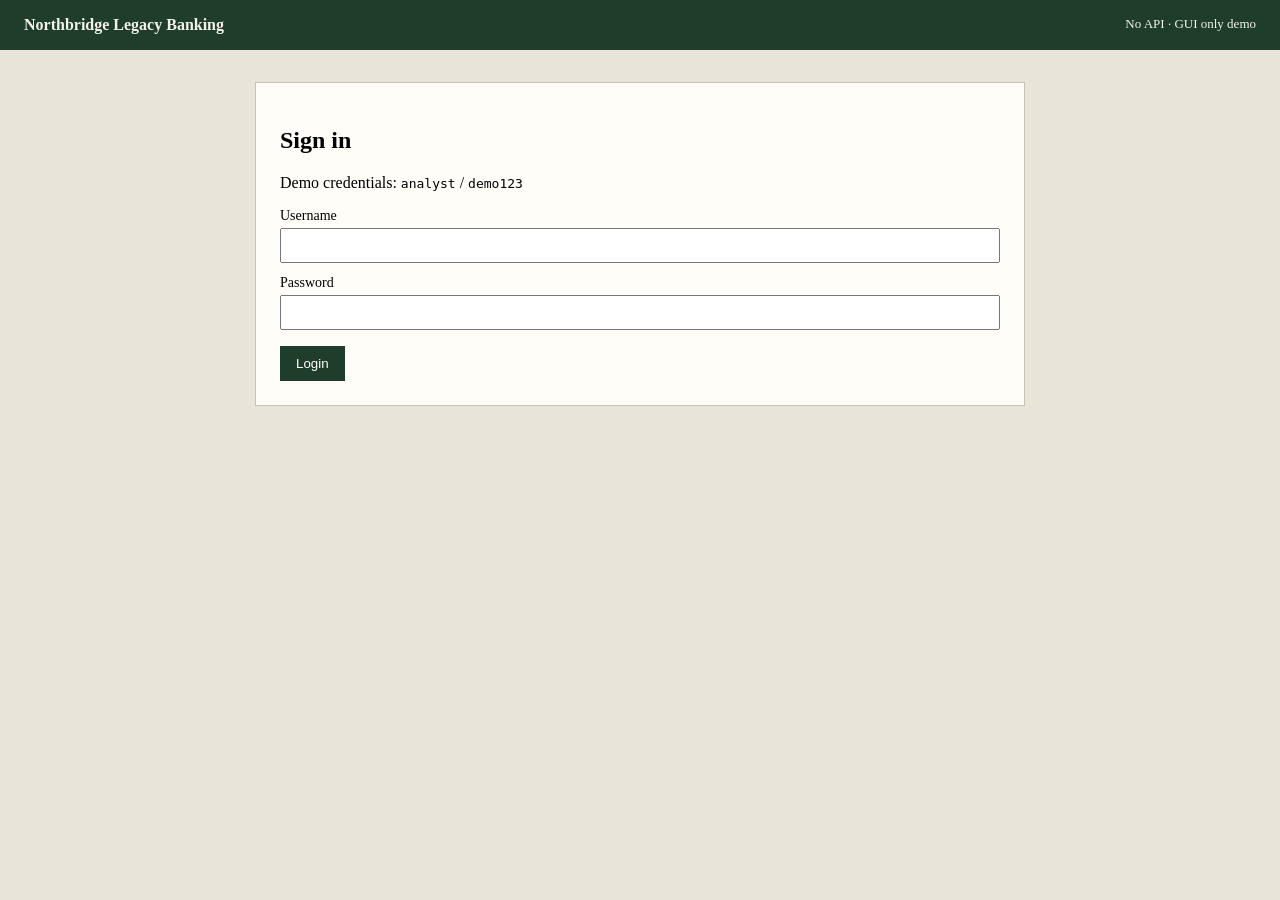
<file: gui_connectors/mock_portal/index.html>
<!DOCTYPE html>
<html lang="en">
<head>
  <meta charset="UTF-8" />
  <title>Legacy Bank Portal — Demo</title>
  <style>
    body { font-family: Georgia, serif; background: #e8e4d9; margin: 0; }
    header { background: #1f3d2b; color: #f4f1ea; padding: 16px 24px; }
    main { max-width: 720px; margin: 32px auto; padding: 24px; background: #fffdf8; border: 1px solid #c9c2b2; }
    label { display: block; margin-top: 12px; font-size: 14px; }
    input { width: 100%; padding: 8px; margin-top: 4px; box-sizing: border-box; }
    button { margin-top: 16px; padding: 10px 16px; background: #1f3d2b; color: white; border: 0; cursor: pointer; }
    .error { color: #8b1e1e; margin-top: 12px; }
    .nav a { margin-right: 16px; color: #1f3d2b; }
    table { width: 100%; border-collapse: collapse; margin-top: 16px; }
    th, td { border-bottom: 1px solid #ddd; padding: 8px; text-align: left; font-size: 14px; }
    .hidden { display: none; }
  </style>
</head>
<body>
  <header>
    <strong>Northbridge Legacy Banking</strong>
    <span style="float:right;font-size:13px;">No API · GUI only demo</span>
  </header>
  <main>
    <section id="login-view">
      <h1>Sign in</h1>
      <p>Demo credentials: <code>analyst</code> / <code>demo123</code></p>
      <label>Username <input id="username" data-testid="username" /></label>
      <label>Password <input id="password" type="password" data-testid="password" /></label>
      <button id="login-btn" data-testid="login-btn">Login</button>
      <div id="login-error" class="error hidden" data-testid="login-error">Invalid credentials</div>
    </section>

    <section id="home-view" class="hidden">
      <nav class="nav">
        <a href="#" id="nav-accounts" data-testid="nav-accounts">Accounts</a>
        <a href="#" id="nav-statements" data-testid="nav-statements">Statements</a>
        <a href="#" id="logout" data-testid="logout">Logout</a>
      </nav>
      <h1>Welcome, Analyst</h1>
      <p>Select <strong>Statements</strong> to download the monthly CSV export.</p>
    </section>

    <section id="accounts-view" class="hidden">
      <nav class="nav">
        <a href="#" id="nav-home-from-accounts">Home</a>
        <a href="#" id="nav-statements-2" data-testid="nav-statements-2">Statements</a>
      </nav>
      <h1>Accounts</h1>
      <table>
        <thead><tr><th>Account</th><th>Name</th><th>Balance</th></tr></thead>
        <tbody>
          <tr><td>ACC-1001</td><td>Operating</td><td>$128,400.00</td></tr>
          <tr><td>ACC-2002</td><td>Collections Sweep</td><td>$42,150.00</td></tr>
        </tbody>
      </table>
    </section>

    <section id="statements-view" class="hidden">
      <nav class="nav">
        <a href="#" id="nav-home-from-statements">Home</a>
        <a href="#" id="nav-accounts-2">Accounts</a>
      </nav>
      <h1>Statements</h1>
      <p>Period: September 2026 · Account ACC-1001</p>
      <button id="download-csv" data-testid="download-csv">Download statement CSV</button>
      <p id="download-status" data-testid="download-status" class="hidden">Download started.</p>
    </section>
  </main>
  <script>
    const USER = "analyst";
    const PASS = "demo123";
    const views = ["login-view", "home-view", "accounts-view", "statements-view"];
    function show(id) {
      views.forEach(v => document.getElementById(v).classList.add("hidden"));
      document.getElementById(id).classList.remove("hidden");
    }
    document.getElementById("login-btn").onclick = () => {
      const u = document.getElementById("username").value.trim();
      const p = document.getElementById("password").value;
      if (u === USER && p === PASS) {
        document.getElementById("login-error").classList.add("hidden");
        show("home-view");
      } else {
        document.getElementById("login-error").classList.remove("hidden");
      }
    };
    document.getElementById("nav-accounts").onclick = (e) => { e.preventDefault(); show("accounts-view"); };
    document.getElementById("nav-accounts-2").onclick = (e) => { e.preventDefault(); show("accounts-view"); };
    document.getElementById("nav-statements").onclick = (e) => { e.preventDefault(); show("statements-view"); };
    document.getElementById("nav-statements-2").onclick = (e) => { e.preventDefault(); show("statements-view"); };
    document.getElementById("nav-home-from-accounts").onclick = (e) => { e.preventDefault(); show("home-view"); };
    document.getElementById("nav-home-from-statements").onclick = (e) => { e.preventDefault(); show("home-view"); };
    document.getElementById("logout").onclick = (e) => { e.preventDefault(); show("login-view"); };
    document.getElementById("download-csv").onclick = () => {
      const csv = [
        "statement_id,account_id,txn_date,description,amount,currency",
        "STMT-SEP-01,ACC-1001,2026-09-02,Wire in CUST-ACME PO-8891,4200.00,USD",
        "STMT-SEP-02,ACC-1001,2026-09-05,ACH CUST-GLOBEX INV-3001,15000.00,USD",
        "STMT-SEP-03,ACC-1001,2026-09-12,Partial CUST-NORTH INV-2001,5000.00,USD",
        "STMT-SEP-04,ACC-1001,2026-09-18,Bank fee,-25.00,USD",
      ].join("\n");
      const blob = new Blob([csv], { type: "text/csv" });
      const url = URL.createObjectURL(blob);
      const a = document.createElement("a");
      a.href = url;
      a.download = "bank_statement_ACC-1001_2026-09.csv";
      a.click();
      URL.revokeObjectURL(url);
      document.getElementById("download-status").classList.remove("hidden");
    };
  </script>
</body>
</html>
</file>
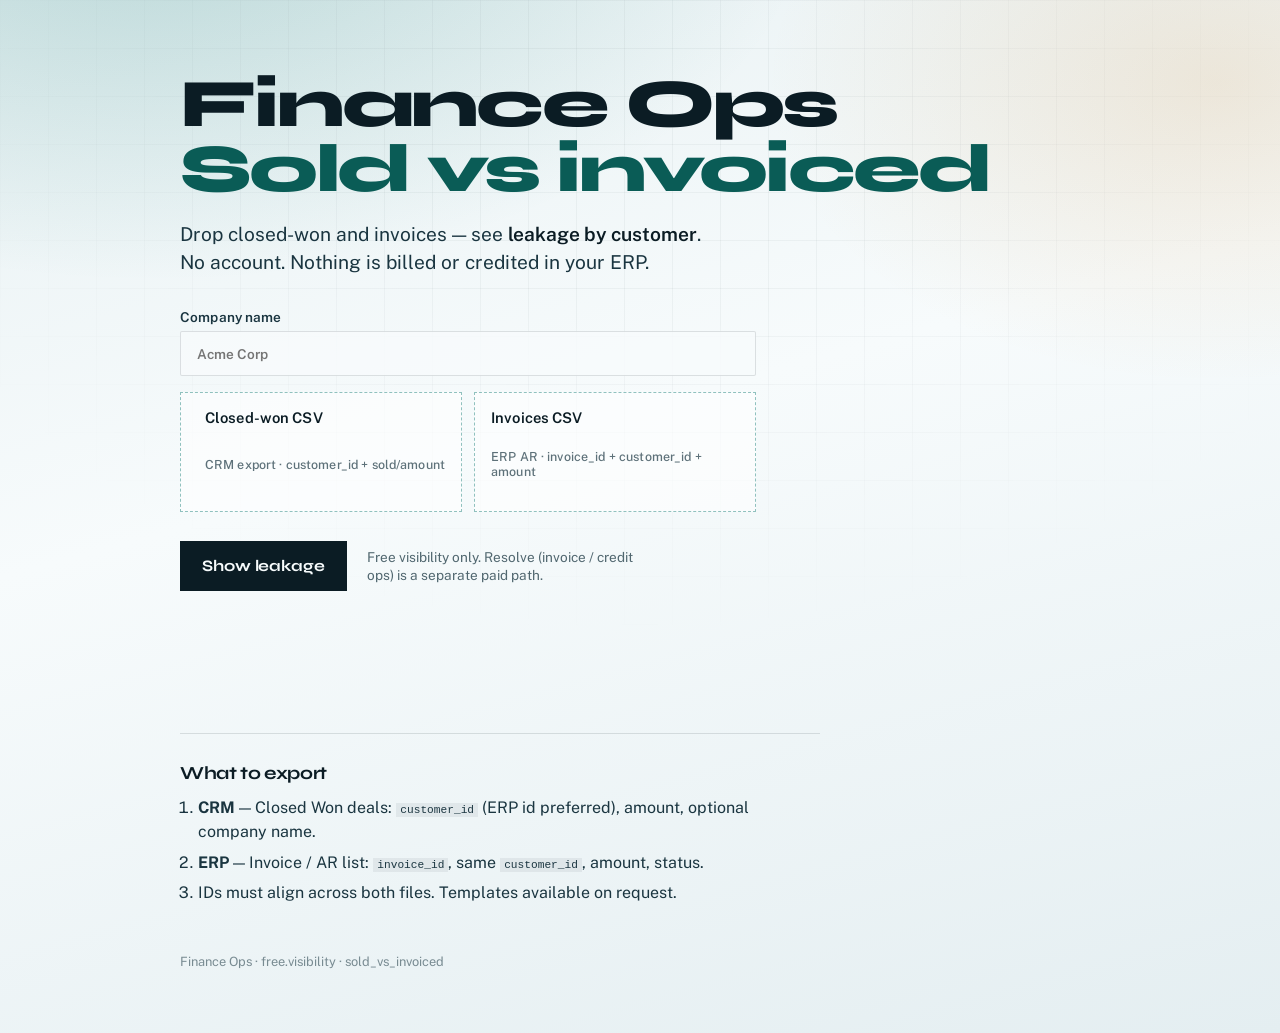
<file: finance_ops/web/leakage.html>
<!DOCTYPE html>
<html lang="en">
<head>
  <meta charset="UTF-8" />
  <meta name="viewport" content="width=device-width, initial-scale=1" />
  <title>Finance Ops — Sold vs invoiced leakage</title>
  <meta name="description" content="Upload closed-won and invoices. See sold vs invoiced leakage by customer — free, no account, nothing written to your ERP." />
  <link rel="preconnect" href="https://fonts.googleapis.com" />
  <link rel="preconnect" href="https://fonts.gstatic.com" crossorigin />
  <link href="https://fonts.googleapis.com/css2?family=Public+Sans:wght@400;500;600&family=Syne:wght@600;700;800&display=swap" rel="stylesheet" />
  <style>
    :root {
      --ink: #0b1c24;
      --ink-soft: #1a3540;
      --fog: #d7e4e8;
      --mist: #eef4f6;
      --paper: #f7fbfc;
      --teal: #0f7a72;
      --teal-deep: #0a5c56;
      --amber: #c47a1a;
      --danger: #9b2c2c;
      --line: rgba(11, 28, 36, 0.12);
      --glow: rgba(15, 122, 114, 0.18);
      --font-brand: "Syne", sans-serif;
      --font-body: "Public Sans", sans-serif;
    }

    * { box-sizing: border-box; }
    html { scroll-behavior: smooth; }
    body {
      margin: 0;
      min-height: 100vh;
      color: var(--ink);
      font-family: var(--font-body);
      background:
        radial-gradient(1200px 700px at 12% -10%, rgba(15, 122, 114, 0.22), transparent 55%),
        radial-gradient(900px 600px at 95% 8%, rgba(196, 122, 26, 0.14), transparent 50%),
        linear-gradient(165deg, #e8f1f3 0%, var(--paper) 42%, #e4eef1 100%);
      overflow-x: hidden;
    }

    body::before {
      content: "";
      position: fixed;
      inset: 0;
      pointer-events: none;
      opacity: 0.35;
      background-image:
        linear-gradient(var(--line) 1px, transparent 1px),
        linear-gradient(90deg, var(--line) 1px, transparent 1px);
      background-size: 48px 48px;
      mask-image: radial-gradient(ellipse 80% 70% at 50% 20%, #000 20%, transparent 75%);
      animation: gridDrift 28s linear infinite;
    }

    @keyframes gridDrift {
      from { background-position: 0 0, 0 0; }
      to { background-position: 48px 24px, 24px 48px; }
    }

    @keyframes riseIn {
      from { opacity: 0; transform: translateY(18px); }
      to { opacity: 1; transform: translateY(0); }
    }

    @keyframes resultIn {
      from { opacity: 0; transform: translateY(28px); }
      to { opacity: 1; transform: translateY(0); }
    }

    .shell {
      position: relative;
      z-index: 1;
      width: min(920px, calc(100% - 2rem));
      margin: 0 auto;
      padding: clamp(2.5rem, 8vh, 5.5rem) 0 4rem;
    }

    .hero {
      animation: riseIn 0.7s ease-out both;
    }

    .brand {
      font-family: var(--font-brand);
      font-weight: 800;
      font-size: clamp(2.4rem, 7vw, 4.25rem);
      line-height: 0.95;
      letter-spacing: -0.04em;
      color: var(--ink);
      margin: 0 0 1.25rem;
    }

    .brand span {
      display: block;
      color: var(--teal-deep);
    }

    .lede {
      max-width: 34rem;
      margin: 0 0 2rem;
      font-size: clamp(1.05rem, 2.4vw, 1.2rem);
      line-height: 1.45;
      color: var(--ink-soft);
      animation: riseIn 0.75s ease-out 0.08s both;
    }

    .lede strong { color: var(--ink); font-weight: 600; }

    .drop {
      animation: riseIn 0.8s ease-out 0.16s both;
      display: grid;
      gap: 1rem;
      max-width: 36rem;
    }

    .drop label {
      display: grid;
      gap: 0.4rem;
      font-size: 0.85rem;
      font-weight: 600;
      letter-spacing: 0.01em;
      color: var(--ink-soft);
    }

    .drop input[type="text"] {
      width: 100%;
      border: 1px solid var(--line);
      background: rgba(247, 251, 252, 0.85);
      padding: 0.85rem 1rem;
      font: inherit;
      color: var(--ink);
      border-radius: 2px;
    }

    .drop input[type="text"]:focus {
      outline: 2px solid var(--teal);
      outline-offset: 1px;
    }

    .file-row {
      display: grid;
      gap: 0.75rem;
    }

    @media (min-width: 640px) {
      .file-row { grid-template-columns: 1fr 1fr; }
    }

    .file-field {
      position: relative;
      min-height: 7.5rem;
      border: 1.5px dashed rgba(15, 122, 114, 0.45);
      background: rgba(255, 255, 255, 0.55);
      padding: 1rem;
      display: flex;
      flex-direction: column;
      justify-content: flex-end;
      gap: 0.35rem;
      transition: border-color 0.2s ease, background 0.2s ease, box-shadow 0.2s ease;
    }

    .file-field:hover,
    .file-field:focus-within {
      border-color: var(--teal);
      background: rgba(255, 255, 255, 0.8);
      box-shadow: 0 0 0 4px var(--glow);
    }

    .file-field.is-filled {
      border-style: solid;
      border-color: var(--teal-deep);
    }

    .file-field input[type="file"] {
      position: absolute;
      inset: 0;
      opacity: 0;
      cursor: pointer;
    }

    .file-field .hint {
      font-size: 0.78rem;
      font-weight: 500;
      color: rgba(26, 53, 64, 0.7);
    }

    .file-field .name {
      font-size: 0.92rem;
      font-weight: 600;
      color: var(--ink);
      word-break: break-all;
    }

    .actions {
      display: flex;
      flex-wrap: wrap;
      align-items: center;
      gap: 0.85rem 1.25rem;
      margin-top: 0.35rem;
    }

    button[type="submit"] {
      appearance: none;
      border: 0;
      cursor: pointer;
      background: var(--ink);
      color: var(--paper);
      font-family: var(--font-brand);
      font-weight: 700;
      font-size: 1rem;
      letter-spacing: -0.01em;
      padding: 0.95rem 1.4rem;
      transition: transform 0.15s ease, background 0.15s ease;
    }

    button[type="submit"]:hover { background: var(--teal-deep); transform: translateY(-1px); }
    button[type="submit"]:disabled { opacity: 0.55; cursor: wait; transform: none; }

    .reassure {
      font-size: 0.85rem;
      color: rgba(26, 53, 64, 0.75);
      max-width: 18rem;
      line-height: 1.35;
    }

    .err {
      margin-top: 0.75rem;
      color: var(--danger);
      font-size: 0.92rem;
      font-weight: 500;
      min-height: 1.25rem;
    }

    .how {
      margin-top: clamp(3rem, 8vh, 5rem);
      padding-top: 1.75rem;
      border-top: 1px solid var(--line);
      max-width: 40rem;
      animation: riseIn 0.9s ease-out 0.28s both;
    }

    .how h2 {
      font-family: var(--font-brand);
      font-size: 1.15rem;
      margin: 0 0 0.75rem;
      letter-spacing: -0.02em;
    }

    .how ol {
      margin: 0;
      padding-left: 1.15rem;
      color: var(--ink-soft);
      line-height: 1.55;
    }

    .how li { margin-bottom: 0.35rem; }
    .how code {
      font-size: 0.86em;
      background: rgba(11, 28, 36, 0.06);
      padding: 0.1em 0.35em;
    }

    .results {
      display: none;
      margin-top: clamp(2.5rem, 7vh, 4rem);
      padding-top: 1.75rem;
      border-top: 1px solid var(--line);
    }

    .results.is-open {
      display: block;
      animation: resultIn 0.55s ease-out both;
    }

    .results h2 {
      font-family: var(--font-brand);
      font-size: clamp(1.5rem, 3.5vw, 2rem);
      letter-spacing: -0.03em;
      margin: 0 0 0.35rem;
    }

    .results .sub {
      margin: 0 0 1.5rem;
      color: var(--ink-soft);
    }

    .snap {
      display: grid;
      grid-template-columns: repeat(2, minmax(0, 1fr));
      gap: 1rem 1.5rem;
      margin-bottom: 1.75rem;
    }

    @media (min-width: 640px) {
      .snap { grid-template-columns: repeat(4, minmax(0, 1fr)); }
    }

    .snap div strong {
      display: block;
      font-family: var(--font-brand);
      font-size: clamp(1.25rem, 2.5vw, 1.55rem);
      letter-spacing: -0.03em;
      margin-bottom: 0.15rem;
    }

    .snap div span {
      font-size: 0.78rem;
      font-weight: 600;
      text-transform: uppercase;
      letter-spacing: 0.04em;
      color: rgba(26, 53, 64, 0.65);
    }

    .snap .leak strong { color: var(--amber); }

    .table-wrap { overflow-x: auto; }

    table {
      width: 100%;
      border-collapse: collapse;
      font-size: 0.92rem;
    }

    th, td {
      text-align: left;
      padding: 0.7rem 0.55rem;
      border-bottom: 1px solid var(--line);
      vertical-align: top;
    }

    th {
      font-size: 0.72rem;
      text-transform: uppercase;
      letter-spacing: 0.05em;
      color: rgba(26, 53, 64, 0.65);
      font-weight: 600;
    }

    td.num { text-align: right; font-variant-numeric: tabular-nums; }
    th.num { text-align: right; }

    .flags {
      display: flex;
      flex-wrap: wrap;
      gap: 0.35rem;
    }

    .flag {
      font-size: 0.72rem;
      font-weight: 600;
      padding: 0.2rem 0.4rem;
      background: rgba(15, 122, 114, 0.12);
      color: var(--teal-deep);
    }

    .cta-paid {
      margin-top: 1.75rem;
      padding: 1.1rem 0 0;
      border-top: 1px solid var(--line);
      color: var(--ink-soft);
      line-height: 1.45;
      max-width: 36rem;
    }

    .cta-paid a {
      color: var(--teal-deep);
      font-weight: 600;
    }

    .download {
      margin-top: 1rem;
    }

    .download button {
      appearance: none;
      border: 1px solid var(--ink);
      background: transparent;
      color: var(--ink);
      font: inherit;
      font-weight: 600;
      padding: 0.65rem 1rem;
      cursor: pointer;
    }

    .download button:hover { background: var(--ink); color: var(--paper); }

    footer {
      margin-top: 3rem;
      font-size: 0.8rem;
      color: rgba(26, 53, 64, 0.55);
    }
  </style>
</head>
<body>
  <main class="shell">
    <section class="hero" aria-labelledby="brand">
      <h1 class="brand" id="brand">Finance Ops<span>Sold vs invoiced</span></h1>
      <p class="lede">
        Drop closed-won and invoices — see <strong>leakage by customer</strong>.
        No account. Nothing is billed or credited in your ERP.
      </p>

      <form class="drop" id="leak-form" novalidate>
        <label>
          Company name
          <input type="text" name="company_name" id="company_name" placeholder="Acme Corp" autocomplete="organization" />
        </label>

        <div class="file-row">
          <label class="file-field" id="won-field">
            <span class="name" id="won-label">Closed-won CSV</span>
            <span class="hint">CRM export · customer_id + sold/amount</span>
            <input type="file" name="closed_won_csv" id="closed_won_csv" accept=".csv,text/csv" required />
          </label>
          <label class="file-field" id="inv-field">
            <span class="name" id="inv-label">Invoices CSV</span>
            <span class="hint">ERP AR · invoice_id + customer_id + amount</span>
            <input type="file" name="invoices_csv" id="invoices_csv" accept=".csv,text/csv" required />
          </label>
        </div>

        <div class="actions">
          <button type="submit" id="submit-btn">Show leakage</button>
          <p class="reassure">Free visibility only. Resolve (invoice / credit ops) is a separate paid path.</p>
        </div>
        <p class="err" id="err" role="alert" aria-live="polite"></p>
      </form>
    </section>

    <section class="how" aria-labelledby="how-title">
      <h2 id="how-title">What to export</h2>
      <ol>
        <li><strong>CRM</strong> — Closed Won deals: <code>customer_id</code> (ERP id preferred), amount, optional company name.</li>
        <li><strong>ERP</strong> — Invoice / AR list: <code>invoice_id</code>, same <code>customer_id</code>, amount, status.</li>
        <li>IDs must align across both files. Templates available on request.</li>
      </ol>
    </section>

    <section class="results" id="results" aria-live="polite">
      <h2 id="results-title">Your leakage readout</h2>
      <p class="sub" id="results-sub"></p>
      <div class="snap" id="snap"></div>
      <div class="table-wrap">
        <table>
          <thead>
            <tr>
              <th>Customer</th>
              <th>Company</th>
              <th class="num">Sold</th>
              <th class="num">Invoiced</th>
              <th class="num">Leakage</th>
              <th>Flags</th>
            </tr>
          </thead>
          <tbody id="gaps-body"></tbody>
        </table>
      </div>
      <div class="download">
        <button type="button" id="dl-md">Download markdown</button>
      </div>
      <p class="cta-paid">
        Want these gaps closed? Paid path is <strong>resolve leakage</strong> (invoice missing revenue / credit overbill) with human review — not another dashboard seat.
        Reply from the outreach thread or email your contact to start a pilot.
      </p>
    </section>

    <footer>Finance Ops · free.visibility · sold_vs_invoiced</footer>
  </main>

  <script>
    (function () {
      const form = document.getElementById("leak-form");
      const err = document.getElementById("err");
      const btn = document.getElementById("submit-btn");
      const results = document.getElementById("results");
      const snap = document.getElementById("snap");
      const gapsBody = document.getElementById("gaps-body");
      const resultsSub = document.getElementById("results-sub");
      const dlBtn = document.getElementById("dl-md");
      let lastMarkdown = "";

      function money(n) {
        const v = Number(n) || 0;
        return v.toLocaleString(undefined, { style: "currency", currency: "USD" });
      }

      function wireFile(inputId, fieldId, labelId, fallback) {
        const input = document.getElementById(inputId);
        const field = document.getElementById(fieldId);
        const label = document.getElementById(labelId);
        input.addEventListener("change", () => {
          const f = input.files && input.files[0];
          label.textContent = f ? f.name : fallback;
          field.classList.toggle("is-filled", !!f);
        });
      }

      wireFile("closed_won_csv", "won-field", "won-label", "Closed-won CSV");
      wireFile("invoices_csv", "inv-field", "inv-label", "Invoices CSV");

      function renderReport(body) {
        const s = body.summary || {};
        resultsSub.textContent = s.cta || "Free leakage visibility — nothing was invoiced or credited.";
        snap.innerHTML = [
          ["Customers", s.customer_count],
          ["With gaps", s.gap_customer_count],
          ["Sold", money(s.total_sold_usd)],
          ["Leakage", money(s.positive_leakage_usd), "leak"],
        ].map(([label, val, cls]) =>
          `<div class="${cls || ""}"><strong>${val}</strong><span>${label}</span></div>`
        ).join("");

        const gaps = body.gaps || [];
        gapsBody.innerHTML = gaps.length
          ? gaps.map((g) => {
              const flags = (g.gaps || []).map((f) => `<span class="flag">${f}</span>`).join("") || "—";
              return `<tr>
                <td>${g.customer_id || ""}</td>
                <td>${g.company_name || ""}</td>
                <td class="num">${money(g.sold)}</td>
                <td class="num">${money(g.invoiced_total)}</td>
                <td class="num">${money(g.leakage_usd)}</td>
                <td><div class="flags">${flags}</div></td>
              </tr>`;
            }).join("")
          : `<tr><td colspan="6">No material gaps above threshold.</td></tr>`;

        lastMarkdown = body.markdown || "";
        results.classList.add("is-open");
        results.scrollIntoView({ behavior: "smooth", block: "start" });
      }

      form.addEventListener("submit", async (e) => {
        e.preventDefault();
        err.textContent = "";
        const won = document.getElementById("closed_won_csv").files[0];
        const inv = document.getElementById("invoices_csv").files[0];
        if (!won || !inv) {
          err.textContent = "Upload both CSVs to continue.";
          return;
        }
        const fd = new FormData();
        fd.append("closed_won_csv", won);
        fd.append("invoices_csv", inv);
        fd.append("company_name", document.getElementById("company_name").value.trim());

        btn.disabled = true;
        btn.textContent = "Reading…";
        try {
          const res = await fetch("/v1/ar/free_leakage", { method: "POST", body: fd });
          const body = await res.json().catch(() => ({}));
          if (!res.ok) {
            const detail = body.detail;
            err.textContent = typeof detail === "string"
              ? detail
              : (detail && detail.error) || body.error || "Upload failed. Check CSV columns and try again.";
            results.classList.remove("is-open");
            return;
          }
          renderReport(body);
        } catch (ex) {
          err.textContent = "Network error — try again in a moment.";
          results.classList.remove("is-open");
        } finally {
          btn.disabled = false;
          btn.textContent = "Show leakage";
        }
      });

      dlBtn.addEventListener("click", () => {
        if (!lastMarkdown) return;
        const blob = new Blob([lastMarkdown], { type: "text/markdown;charset=utf-8" });
        const url = URL.createObjectURL(blob);
        const a = document.createElement("a");
        a.href = url;
        a.download = "sold-vs-invoiced-leakage.md";
        a.click();
        URL.revokeObjectURL(url);
      });
    })();
  </script>
</body>
</html>
</file>
